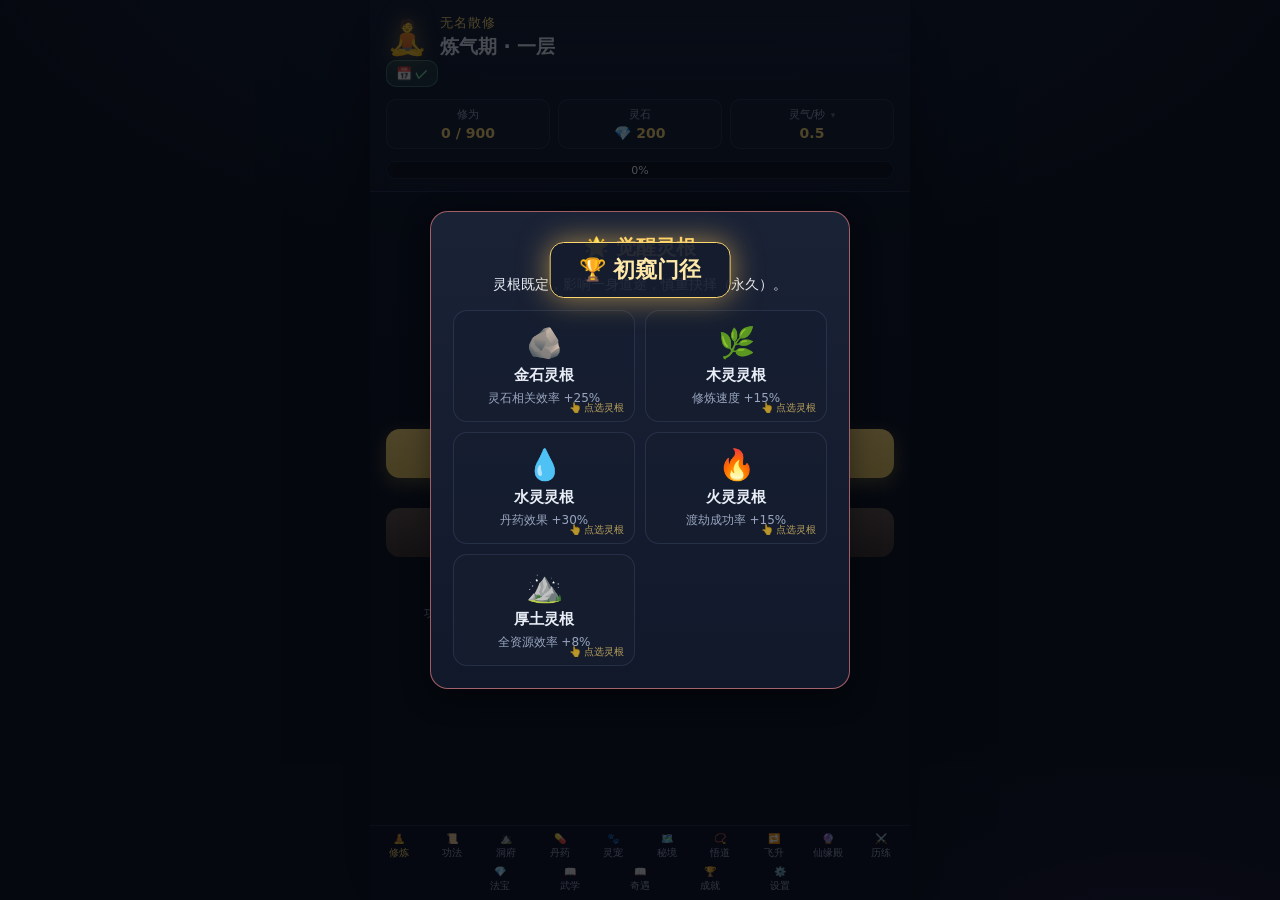
<file: index.html>
<!DOCTYPE html>
<html lang="zh-CN">
<head>
  <meta charset="UTF-8" />
  <meta name="viewport" content="width=device-width, initial-scale=1.0, maximum-scale=1.0, user-scalable=no" />
  <title>放置修仙 · 逍遥道途</title>
  <link rel="stylesheet" href="style.css" />
</head>
<body>
  <div id="app">
    <!-- 顶部状态栏 -->
    <header class="topbar">
      <div class="realm-badge">
        <span id="realm-emoji">🧘</span>
        <div class="realm-text">
          <div id="dao-name" class="dao-name">无名散修</div>
          <div id="realm-name" class="realm-name">炼气期 · 一层</div>
        </div>
      </div>
      <button id="btn-checkin" class="top-checkin" title="每日签到（点击查看）">📅<span id="ci-day"></span></button>
      <div class="stat-row">
        <div class="stat">
          <span class="stat-label">修为</span>
          <span class="stat-val"><span id="xp-val">0</span> / <span id="xp-need">0</span></span>
        </div>
        <div class="stat">
          <span class="stat-label">灵石</span>
          <span class="stat-val">💎 <span id="stone-val">0</span></span>
        </div>
        <div class="stat stat-speed" id="stat-speed" title="点击查看灵气/秒计算公式">
          <span class="stat-label">灵气/秒 <span class="caret">▾</span></span>
          <span class="stat-val" id="speed-val">1.0</span>
        </div>
      </div>
      <div id="speed-detail" class="speed-detail" hidden></div>
      <div class="progress-wrap">
        <div class="progress-bar" id="progress-bar"></div>
        <span class="progress-pct" id="progress-pct">0%</span>
      </div>
    </header>

    <!-- 主视图区（由 ui.js 渲染） -->
    <main id="view" class="view"></main>

    <!-- 底部标签栏（横向滚动） -->
    <nav class="tabbar">
      <button class="tab active" data-tab="cultivate">🧘<span>修炼</span></button>
      <button class="tab" data-tab="technique">📜<span>功法</span></button>
      <button class="tab" data-tab="abode">⛰️<span>洞府</span></button>
      <button class="tab" data-tab="pill">💊<span>丹药</span></button>
      <button class="tab" data-tab="pet">🐾<span>灵宠</span></button>
      <button class="tab" data-tab="secret">🗺️<span>秘境</span></button>
      <button class="tab" data-tab="insight">📿<span>悟道</span></button>
      <button class="tab" data-tab="fly">🔁<span>飞升</span></button>
      <button class="tab" data-tab="bless">🔮<span>仙缘殿</span></button>
      <button class="tab" data-tab="battle">⚔️<span>历练</span></button>
      <button class="tab" data-tab="treasure">💎<span>法宝</span></button>
      <button class="tab" data-tab="martial">📖<span>武学</span></button>
      <button class="tab" data-tab="event">📖<span>奇遇</span></button>
      <button class="tab" data-tab="achv">🏆<span>成就</span></button>
      <button class="tab" data-tab="setting">⚙️<span>设置</span></button>
    </nav>
  </div>

  <!-- 弹窗层 -->
  <div id="modal-layer"></div>
  <!-- 提示层 -->
  <div id="toast-layer"></div>

  <script src="data.js?v=fx2"></script>
  <script src="game.js?v=fx2"></script>
  <script src="art.js?v=fx2"></script>
  <script src="audio.js?v=fx2"></script>
  <script src="fx.js?v=fx2"></script>
  <script src="ui.js?v=fx2"></script>
</body>
</html>
</file>
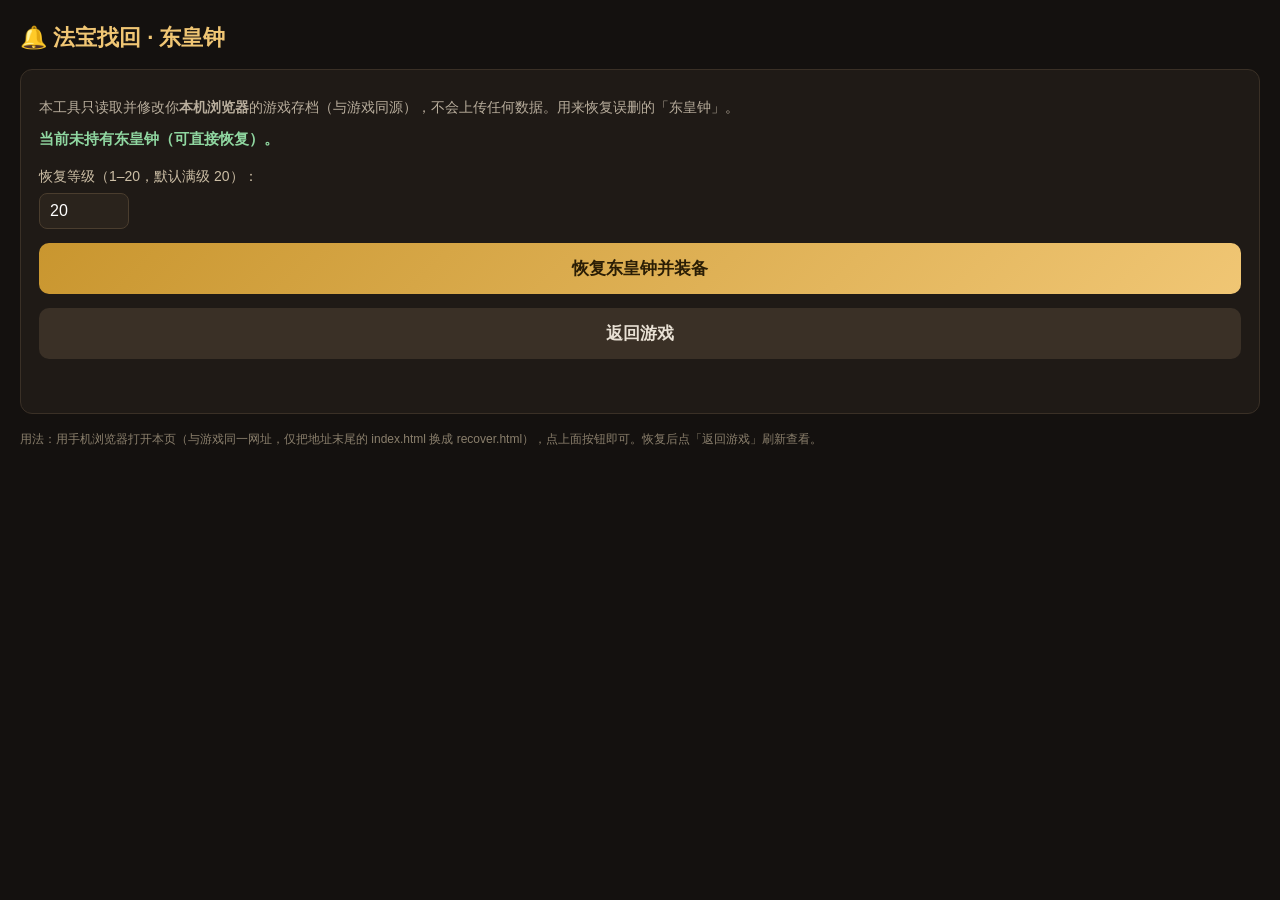
<file: recover.html>
<!DOCTYPE html>
<html lang="zh-CN">
<head>
<meta charset="UTF-8">
<meta name="viewport" content="width=device-width, initial-scale=1.0">
<title>法宝找回 · 东皇钟</title>
<style>
  :root { color-scheme: dark; }
  * { box-sizing: border-box; }
  body { margin: 0; padding: 20px; font-family: -apple-system, "PingFang SC", "Microsoft YaHei", sans-serif;
         background: #14110f; color: #e8e0d4; line-height: 1.6; }
  h1 { font-size: 22px; color: #f0c674; margin: 0 0 8px; }
  .card { background: #1f1a16; border: 1px solid #3a3026; border-radius: 12px; padding: 18px; margin-top: 14px; }
  p { font-size: 14px; color: #b8ad9c; margin: 8px 0; }
  #status { font-size: 15px; color: #8fd6a0; font-weight: 600; min-height: 22px; }
  label { display: block; margin: 14px 0 6px; font-size: 14px; color: #cdbfa6; }
  input { width: 90px; padding: 8px 10px; font-size: 16px; border-radius: 8px; border: 1px solid #4a3d2e;
          background: #2a231c; color: #fff; }
  button { display: block; width: 100%; padding: 14px; margin-top: 14px; font-size: 17px; font-weight: 700;
           border: none; border-radius: 10px; cursor: pointer; }
  #go { background: linear-gradient(135deg,#c9962f,#f0c674); color: #2a1d05; }
  #back { background: #3a3026; color: #e8e0d4; }
  #msg { min-height: 20px; color: #f0c674; font-weight: 600; }
  .hint { font-size: 12px; color: #8a7f6c; margin-top: 16px; }
</style>
</head>
<body>
  <h1>🔔 法宝找回 · 东皇钟</h1>
  <div class="card">
    <p>本工具只读取并修改你<strong>本机浏览器</strong>的游戏存档（与游戏同源），不会上传任何数据。用来恢复误删的「东皇钟」。</p>
    <div id="status">检测中…</div>
    <label>恢复等级（1–20，默认满级 20）：</label>
    <input id="lv" type="number" min="1" max="20" value="20">
    <button id="go">恢复东皇钟并装备</button>
    <button id="back">返回游戏</button>
    <p id="msg"></p>
  </div>
  <p class="hint">用法：用手机浏览器打开本页（与游戏同一网址，仅把地址末尾的 index.html 换成 recover.html），点上面按钮即可。恢复后点「返回游戏」刷新查看。</p>

  <script>
    const KEY = 'xiuxian_save_v2';
    function read() { try { return JSON.parse(localStorage.getItem(KEY) || 'null'); } catch (e) { return null; } }
    function show() {
      const d = read();
      const st = document.getElementById('status');
      if (!d) { st.textContent = '未检测到存档，请先用手机打开一次游戏页面，再回来本页。'; st.style.color = '#e08a8a'; return; }
      const t = d.treasures && d.treasures.donghuang;
      st.textContent = t ? ('当前东皇钟：持有 ' + t.count + ' 件，强化 ' + t.level + ' 级')
                         : '当前未持有东皇钟（可直接恢复）。';
      st.style.color = '#8fd6a0';
    }
    document.getElementById('go').onclick = function () {
      const d = read();
      if (!d) { alert('未检测到存档，请先打开一次游戏。'); return; }
      d.treasures = d.treasures || {};
      d.equipped = d.equipped || {};
      let lv = parseInt(document.getElementById('lv').value, 10);
      if (!(lv >= 1 && lv <= 20)) lv = 20;
      d.treasures.donghuang = { count: 1, level: lv };
      d.equipped.weapon = 'donghuang';
      localStorage.setItem(KEY, JSON.stringify(d));
      document.getElementById('msg').textContent = '✅ 已恢复东皇钟（强化 ' + lv + ' 级）并已装备，点「返回游戏」刷新即可看到。';
      show();
    };
    document.getElementById('back').onclick = function () { location.href = 'index.html'; };
    show();
  </script>
</body>
</html>
</file>
<file: style.css>
/* ============================================================
 * 放置修仙 · 逍遥道途 —— 样式（修仙暗金主题 · 移动优先）
 * ============================================================ */
:root {
  --bg: #0a0e17;
  --bg2: #0f1422;
  --panel: rgba(22, 30, 48, 0.72);
  --panel-solid: #161e30;
  --border: rgba(120, 140, 190, 0.18);
  --gold: #e8c45a;
  --gold-soft: #ffd76f;
  --jade: #7fd1c1;
  --text: #e8edf6;
  --text-dim: #9aa6c0;
  --danger: #ff7a7a;
  --good: #7fe0a8;
  --shadow: 0 8px 28px rgba(0, 0, 0, 0.45);
}

* { box-sizing: border-box; margin: 0; padding: 0; -webkit-tap-highlight-color: transparent; }

html, body {
  height: 100%;
  background:
    radial-gradient(1200px 600px at 50% -10%, #16203a 0%, transparent 60%),
    radial-gradient(800px 500px at 90% 110%, #1a1530 0%, transparent 55%),
    var(--bg);
  color: var(--text);
  font-family: "PingFang SC", "Microsoft YaHei", "Noto Sans CJK SC", system-ui, sans-serif;
  overflow: hidden;
  user-select: none;
}

#app {
  max-width: 540px;
  margin: 0 auto;
  height: 100dvh;
  display: flex;
  flex-direction: column;
  position: relative;
  background: linear-gradient(180deg, rgba(15,20,34,0.6), rgba(10,14,23,0.85));
  box-shadow: 0 0 60px rgba(0,0,0,0.5);
}

/* ---------------- 顶部状态栏 ---------------- */
.topbar {
  padding: 14px 16px 12px;
  background: linear-gradient(180deg, rgba(20,28,46,0.95), rgba(20,28,46,0.6));
  border-bottom: 1px solid var(--border);
  backdrop-filter: blur(10px);
  flex: 0 0 auto;
}
.realm-badge { display: flex; align-items: center; gap: 12px; }
.top-checkin {
  margin-left: auto; align-self: flex-start;
  background: rgba(232,196,90,0.14); color: var(--gold-soft);
  border: 1px solid rgba(232,196,90,0.35); border-radius: 10px;
  font-size: 13px; font-weight: 700; padding: 5px 9px; cursor: pointer;
  display: inline-flex; align-items: center; gap: 3px;
}
.top-checkin.done { background: rgba(127,224,168,0.14); color: #7fe0a8; border-color: rgba(127,224,168,0.35); }
.top-checkin:active { transform: scale(0.96); }
#realm-emoji {
  font-size: 34px;
  filter: drop-shadow(0 0 10px rgba(232,196,90,0.5));
  animation: breathe 3.4s ease-in-out infinite;
}
@keyframes breathe { 0%,100% { transform: scale(1); } 50% { transform: scale(1.08); } }
.dao-name { font-size: 13px; color: var(--gold-soft); letter-spacing: 1px; }
.realm-name { font-size: 19px; font-weight: 700; color: var(--text); margin-top: 2px; }

.stat-row {
  display: flex; gap: 8px; margin-top: 12px;
}
.stat {
  flex: 1; background: var(--panel); border: 1px solid var(--border);
  border-radius: 10px; padding: 7px 8px; text-align: center;
}
.stat-speed { cursor: pointer; transition: border-color .15s; }
.stat-speed:hover { border-color: var(--gold-soft); }
.stat-speed.open .caret { transform: rotate(180deg); display: inline-block; transition: transform .2s; }
.caret { font-size: 9px; opacity: .6; margin-left: 2px; display: inline-block; transition: transform .2s; }
.speed-detail {
  margin-top: 8px; background: rgba(0,0,0,0.35); border: 1px solid var(--border);
  border-radius: 10px; padding: 10px 12px; font-size: 12px; color: var(--text);
  max-height: 55vh; overflow-y: auto; -webkit-overflow-scrolling: touch;
}
.speed-detail .row { display: flex; justify-content: space-between; padding: 2px 0; }
.speed-detail .row.dim { color: var(--text-dim); }
.speed-detail .row .v { font-weight: 700; color: var(--gold-soft); font-variant-numeric: tabular-nums; }
.speed-detail .row .v.dim { color: var(--text-dim); font-weight: 400; }
.speed-detail .formula { background: rgba(0,0,0,0.3); border-radius: 6px; padding: 6px 8px; margin: 6px 0; font-size: 11px; color: var(--text-dim); word-break: break-all; }
.speed-detail .sep { height: 1px; background: var(--border); margin: 6px 0; }
.speed-detail .total { color: #ffe9a8; font-size: 14px; }
.speed-detail .total .v { color: #ffe9a8; }
.speed-detail .note { font-size: 11px; color: var(--text-dim); margin-top: 6px; font-style: italic; }
.speed-detail .section { font-size: 13px; font-weight: 800; margin: 8px 0 4px; padding: 4px 8px; border-radius: 6px; }
.speed-detail .sec-core { background: rgba(127,209,193,0.15); color: #7fd1c1; }
.speed-detail .sec-flat { background: rgba(255,215,111,0.15); color: #ffd76f; }
.speed-detail .sec-pet  { background: rgba(199,154,255,0.15); color: #c79aff; }
.speed-detail .row .d { font-size: 11px; color: var(--text-dim); margin-left: 4px; opacity: .7; }
.stat-label { display: block; font-size: 11px; color: var(--text-dim); }
.stat-val { display: block; font-size: 14px; font-weight: 700; margin-top: 3px; color: var(--gold-soft); }
.spd-main { font-weight: 700; }
.spd-px { color: var(--jade); font-size: 12px; font-weight: 600; }
.spd-xz { color: #c79aff; font-size: 12px; font-weight: 600; }
.spd-ft { color: var(--text-dim); font-size: 11px; font-weight: 400; }

.progress-wrap {
  position: relative; margin-top: 12px; height: 18px;
  background: rgba(0,0,0,0.35); border-radius: 10px; overflow: hidden;
  border: 1px solid var(--border);
}
.progress-bar {
  height: 100%; width: 0%;
  background: linear-gradient(90deg, #b9892b, var(--gold), var(--gold-soft));
  box-shadow: 0 0 14px rgba(232,196,90,0.6);
  transition: width 0.12s linear;
}
.progress-pct {
  position: absolute; inset: 0; display: flex; align-items: center; justify-content: center;
  font-size: 11px; color: #fff; text-shadow: 0 1px 2px rgba(0,0,0,0.8);
}

/* ---------------- 主视图 ---------------- */
.view { flex: 1 1 auto; overflow-y: auto; padding: 16px; -webkit-overflow-scrolling: touch; }
.view::-webkit-scrollbar { width: 6px; }
.view::-webkit-scrollbar-thumb { background: rgba(120,140,190,0.3); border-radius: 6px; }

.section-title {
  font-size: 14px; color: var(--gold-soft); margin: 4px 2px 12px;
  letter-spacing: 1px; display: flex; align-items: center; gap: 6px;
}
.section-title small { color: var(--text-dim); font-weight: 400; letter-spacing: 0; }

/* 修炼主页面 */
.cultivate-stage {
  display: flex; flex-direction: column; align-items: center; gap: 18px;
  padding: 18px 0 8px;
}
.avatar {
  font-size: 84px; line-height: 1;
  filter: drop-shadow(0 0 24px rgba(127,209,193,0.45));
  animation: floaty 4s ease-in-out infinite;
}
@keyframes floaty { 0%,100% { transform: translateY(0); } 50% { transform: translateY(-10px); } }
.avatar-glow {
  width: 150px; height: 150px; border-radius: 50%;
  background: radial-gradient(circle, rgba(127,209,193,0.25), transparent 70%);
  display: flex; align-items: center; justify-content: center;
}
.buff-line { font-size: 12px; color: var(--jade); text-align: center; min-height: 16px; }
.buff-line .pill-tag {
  display: inline-block; margin: 0 3px; padding: 2px 7px; border-radius: 20px;
  background: rgba(127,209,193,0.15); border: 1px solid rgba(127,209,193,0.4);
}

/* 按钮 */
.btn {
  border: none; border-radius: 14px; font-size: 16px; font-weight: 700;
  padding: 14px; width: 100%; color: #20160a; cursor: pointer;
  background: linear-gradient(180deg, var(--gold-soft), var(--gold));
  box-shadow: 0 6px 18px rgba(232,196,90,0.35);
  transition: transform 0.08s, filter 0.15s, opacity 0.15s;
}
.btn:active { transform: scale(0.97); }
.btn:disabled { filter: grayscale(0.7) brightness(0.7); cursor: not-allowed; box-shadow: none; }
.btn-break {
  margin-top: 12px; color: #fff;
  background: linear-gradient(180deg, #c0653a, #8a3b1e);
  box-shadow: 0 6px 18px rgba(180,70,30,0.4);
}
.btn-break.ready {
  color: #20160a;
  background: linear-gradient(180deg, #ffe08a, #e8a13a);
  animation: pulse 1.3s ease-in-out infinite;
}
#btn-auto { margin-top: 8px; width: 100%; }
#btn-auto.auto-on { background: var(--jade); color: #003; box-shadow: 0 0 16px rgba(127,224,168,0.4); }
@keyframes pulse {
  0%,100% { box-shadow: 0 0 0 0 rgba(232,196,90,0.55); }
  50% { box-shadow: 0 0 0 12px rgba(232,196,90,0); }
}
.hint { font-size: 12px; color: var(--text-dim); text-align: center; margin-top: 10px; line-height: 1.6; }

/* 列表卡片 */
.list { display: flex; flex-direction: column; gap: 10px; }
.card {
  display: flex; align-items: center; gap: 12px;
  background: var(--panel); border: 1px solid var(--border);
  border-radius: 14px; padding: 12px; backdrop-filter: blur(6px);
}
.card .icon { font-size: 28px; flex: 0 0 auto; }
.card .body { flex: 1 1 auto; min-width: 0; }
.card .name { font-size: 15px; font-weight: 700; display: flex; align-items: center; gap: 8px; }
.card .lv { font-size: 11px; color: var(--gold-soft); background: rgba(232,196,90,0.12); padding: 1px 7px; border-radius: 10px; }
.card .desc { font-size: 12px; color: var(--text-dim); margin-top: 4px; }
.card .sub { font-size: 11px; color: var(--jade); margin-top: 3px; }
.buy-btn {
  flex: 0 0 auto; border: none; border-radius: 10px; padding: 9px 12px;
  font-size: 13px; font-weight: 700; cursor: pointer; min-width: 86px;
  background: linear-gradient(180deg, #2f6f63, #1f4f47); color: #eafff8;
  transition: transform 0.08s, filter 0.15s;
}
.buy-btn:active { transform: scale(0.95); }
.buy-btn:disabled { filter: grayscale(0.8) brightness(0.6); cursor: not-allowed; }
.buy-btn.maxed { background: linear-gradient(180deg,#5a5f70,#3a3f50); color:#cfd6e6; }
.price { display: block; font-size: 11px; color: var(--gold-soft); margin-top: 2px; text-align: center; }

/* 奇遇日志 */
.log-item {
  display: flex; gap: 10px; padding: 10px 12px; font-size: 13px; line-height: 1.5;
  background: var(--panel); border: 1px solid var(--border); border-radius: 12px;
}
.log-item .icon { font-size: 18px; flex: 0 0 auto; }
.log-item .time { font-size: 10px; color: var(--text-dim); margin-top: 2px; }
.empty { text-align: center; color: var(--text-dim); font-size: 13px; padding: 30px 0; }

/* 成就 */
.achv-card { opacity: 0.45; filter: grayscale(0.6); }
.achv-card.unlocked { opacity: 1; filter: none; border-color: rgba(232,196,90,0.4); }
.achv-card.unlocked .icon { filter: drop-shadow(0 0 8px rgba(232,196,90,0.6)); }

/* 设置 */
.setting-block { background: var(--panel); border: 1px solid var(--border); border-radius: 14px; padding: 14px; }
.setting-block + .setting-block { margin-top: 12px; }
.setting-block h3 { font-size: 14px; color: var(--gold-soft); margin-bottom: 10px; }
.field { display: flex; gap: 8px; }
.field input {
  flex: 1; background: rgba(0,0,0,0.3); border: 1px solid var(--border);
  border-radius: 10px; padding: 10px; color: var(--text); font-size: 14px;
}
.field input:focus { outline: 1px solid var(--gold); }
.btn-sm {
  border: none; border-radius: 10px; padding: 0 16px; font-weight: 700; cursor: pointer;
  background: linear-gradient(180deg, var(--gold-soft), var(--gold)); color: #20160a;
}
.btn-danger {
  border: 1px solid rgba(255,122,122,0.5); border-radius: 10px; padding: 10px;
  background: rgba(255,122,122,0.1); color: var(--danger); font-weight: 700; cursor: pointer; width: 100%;
}
.list-title { font-size: 13px; font-weight: 700; color: var(--text-dim); margin-bottom: 6px; margin-top: 6px; }
.martial-card { border-left: 3px solid transparent; }
.martial-card.eq { border-left-color: var(--gold-soft); background: rgba(255,215,111,0.04); }
.martial-card.locked { opacity: .45; }

/* ---------------- 武学·背包格子式布局 ---------------- */
.ma-equip-row { display: flex; gap: 6px; margin: 8px 0; flex-wrap: wrap; }
.ma-slot {
  width: 68px; height: 76px; border-radius: 8px; border: 2px solid var(--border);
  display: flex; flex-direction: column; align-items: center; justify-content: center;
  position: relative; cursor: pointer; background: rgba(0,0,0,0.2);
  transition: all .15s; gap: 2px;
}
.ma-slot:hover { border-color: var(--gold-soft); transform: scale(1.04); }
.ma-slot.ma-empty { opacity: .3; cursor: default; border-style: dashed; }
.ma-slot.ma-empty:hover { border-color: var(--border); transform: none; }
.ma-slot .ma-slot-num { position: absolute; top: 2px; left: 5px; font-size: 9px; color: var(--text-dim); }
.ma-slot .ma-slot-icon { font-size: 24px; line-height: 1; }
.ma-slot .ma-slot-lv { position: absolute; top: 1px; right: 4px; font-size: 9px; color: var(--gold-soft); font-weight: 700; }
.ma-slot .ma-slot-label { position: absolute; top: 1px; right: 4px; font-size: 9px; color: var(--gold-soft); font-weight: 700; }
.ma-slot .ma-slot-title { position: absolute; bottom: 1px; left: 4px; font-size: 8px; color: var(--text-dim); }
.ma-equip-area { margin: 8px 0; }
.ma-equip-row { display: flex; gap: 4px; flex-wrap: wrap; }
.ma-sub-row { display: flex; align-items: center; gap: 4px; }
.ma-row-label { font-size: 10px; color: var(--text-dim); min-width: 28px; text-align: center; font-weight: 700; }
.ma-row-label.active { color: var(--gold-soft); }
.ma-slot-wrap { display: flex; align-items: center; gap: 2px; }
.ma-slot .ma-slot-badge { position: absolute; bottom: 16px; right: 2px; font-size: 10px; }
.ma-slot.ma-equipped { background: rgba(255,215,111,0.06); }

.ma-filter-bar { display: flex; gap: 4px; margin: 6px 0; flex-wrap: wrap; }
.ma-filter {
  padding: 4px 10px; border: 1px solid var(--border); border-radius: 14px;
  background: var(--panel); color: var(--text-dim); cursor: pointer; font-size: 12px;
  transition: all .15s;
}
.ma-filter:hover { border-color: var(--gold-soft); color: var(--text); }
.ma-filter.sel { border-color: #7fd1c1; color: #7fd1c1; font-weight: 700; background: rgba(127,209,193,0.1); }

.ma-grid { display: flex; flex-wrap: wrap; gap: 6px; margin: 6px 0; }
.ma-grid-slot { width: 62px; height: 70px; font-size: 22px; }
.ma-grid-slot .ma-slot-icon { font-size: 22px; }
.ma-grid-slot .ma-slot-name { font-size: 8px; }

/* 武学详情弹窗 */
.ma-detail { text-align: center; min-width: 240px; }
.ma-detail .ma-dt-icon { font-size: 40px; margin-bottom: 6px; }
.ma-detail .ma-dt-name { font-size: 18px; font-weight: 900; }
.ma-detail .ma-dt-type { font-size: 12px; color: var(--text-dim); margin: 4px 0; }
.ma-detail .ma-dt-stats { font-size: 13px; color: var(--gold-soft); margin: 4px 0; }
.ma-detail .ma-dt-skills { font-size: 12px; color: var(--text); text-align: left; margin: 6px 0; padding: 8px; background: rgba(0,0,0,0.2); border-radius: 8px; line-height: 1.6; }
.ma-detail .ma-dt-source { font-size: 12px; color: var(--text-dim); margin: 6px 0; }
.ma-detail .btn { margin: 4px; }
.stat-grid { display: grid; grid-template-columns: 1fr 1fr; gap: 10px; }
.stat-grid .cell { background: rgba(0,0,0,0.25); border-radius: 10px; padding: 10px; }
.stat-grid .cell b { color: var(--gold-soft); font-size: 16px; }
.stat-grid .cell span { font-size: 11px; color: var(--text-dim); display: block; margin-top: 3px; }

/* ---------------- 秘境·爽文故事「凡人逆天录」 ---------------- */
.story-card {
  background: rgba(0,0,0,0.35); border: 1px solid var(--border); border-radius: 12px;
  padding: 14px; margin: 10px 0;
}
.story-title { font-size: 16px; font-weight: 800; color: var(--gold-soft); margin-bottom: 8px; }
.story-text { font-size: 13px; color: var(--text); line-height: 1.6; margin-bottom: 12px; padding: 8px; background: rgba(0,0,0,0.25); border-radius: 8px; font-style: italic; }
.story-progress { margin: 8px 0; }
.story-line { display: flex; gap: 8px; padding: 6px 0; font-size: 12px; color: var(--text-dim); border-bottom: 1px solid rgba(255,255,255,0.04); }
.story-line .idx { color: var(--gold-soft); font-weight: 700; width: 20px; flex-shrink: 0; }
.story-line.read { opacity: .4; }
.story-line.current { color: var(--text); font-weight: 700; background: rgba(127,209,193,0.08); margin: 0 -4px; padding: 6px 4px; border-radius: 4px; }
.story-done { font-size: 12px; color: var(--jade); margin-top: 8px; text-align: center; }
.story-hint { font-size: 12px; color: var(--gold-soft); margin-top: 8px; text-align: center; }

.risk-selector { margin: 10px 0; padding: 10px; background: rgba(0,0,0,0.25); border-radius: 10px; }
.risk-label { font-size: 13px; font-weight: 700; color: var(--gold-soft); margin-bottom: 8px; }
.risk-btns { display: flex; gap: 6px; flex-wrap: wrap; }
.risk-btn {
  flex: 1; min-width: 60px; padding: 8px 4px; border: 1px solid var(--border); border-radius: 8px;
  background: rgba(0,0,0,0.2); color: var(--text-dim); cursor: pointer; font-size: 11px; text-align: center;
  transition: all .15s;
}
.risk-btn:hover { border-color: var(--gold-soft); color: var(--text); }
.risk-btn.sel { border-color: #ffd76f; background: rgba(255,215,111,0.12); color: #ffe9a8; font-weight: 700; }
.risk-btn .mult { display: block; font-size: 14px; font-weight: 900; color: var(--gold-soft); margin-top: 2px; }

/* ---------------- 秘境·策略选择 ---------------- */
.choice-selector { margin: 10px 0; padding: 10px; background: rgba(0,0,0,0.25); border-radius: 10px; }
.choice-label { font-size: 13px; font-weight: 700; color: var(--gold-soft); margin-bottom: 8px; }
.choice-btns { display: flex; flex-direction: column; gap: 6px; }
.choice-btn {
  display: flex; align-items: center; gap: 8px; padding: 10px 12px;
  border: 1px solid var(--border); border-radius: 8px; background: rgba(0,0,0,0.2);
  cursor: pointer; transition: all .15s; text-align: left;
}
.choice-btn:hover { border-color: var(--gold-soft); background: rgba(255,215,111,0.06); }
.choice-btn.sel { border-color: #7fd1c1; background: rgba(127,209,193,0.1); }
.choice-btn .cb-label { font-size: 13px; font-weight: 700; color: var(--text); min-width: 100px; }
.choice-btn .cb-desc { flex: 1; font-size: 11px; color: var(--text-dim); }
.choice-btn .cb-mult { font-size: 14px; font-weight: 900; color: var(--gold-soft); white-space: nowrap; }

/* ---------------- 战斗盲盒 ---------------- */
.blind-box { text-align: center; min-width: 260px; position: relative; }
.blind-box .bb-title { font-size: 20px; font-weight: 900; color: var(--gold-soft); margin-bottom: 6px; }
.blind-box .bb-desc { font-size: 13px; color: var(--text-dim); margin-bottom: 10px; }
.blind-box .bb-buff { font-size: 12px; color: #c79aff; margin-bottom: 8px; font-weight: 700; }
.blind-box .bb-btns { display: flex; gap: 8px; justify-content: center; margin-bottom: 10px; }
.blind-box .bb-btn { padding: 10px 16px; border: 1px solid var(--border); border-radius: 10px; background: rgba(0,0,0,0.3); color: var(--text); cursor: pointer; font-size: 14px; transition: all .15s; }
.blind-box .bb-btn:hover { border-color: var(--gold-soft); background: rgba(255,215,111,0.1); }
.blind-box .bb-btn:disabled { opacity: .3; cursor: default; }
.blind-box .bb-result { padding: 10px 0; }
.blind-box .bb-rolling { font-size: 14px; color: var(--text-dim); }
.blind-box .bb-number { font-size: 48px; font-weight: 900; color: var(--gold-soft); margin: 8px 0; }
.blind-box .bb-amount { font-size: 16px; color: var(--jade); }
.blind-box .bb-close {
  position: absolute; top: 6px; right: 10px; background: none; border: none;
  color: var(--text-dim); font-size: 20px; cursor: pointer; padding: 2px 6px; line-height: 1; z-index: 2;
}
.blind-box .bb-close:hover { color: var(--text); }
.blind-box .bb-merchant {
  font-size: 14px; color: #c79aff; text-align: center; margin-bottom: 2px; font-weight: 700; letter-spacing: 1px;
}
.blind-box .bb-cancel { margin-top: 6px; }
.blind-box .bb-btn-cancel { background: transparent; border: none; color: var(--text-dim); cursor: pointer; font-size: 12px; padding: 6px 12px; }
.blind-box .bb-btn-cancel:hover { color: var(--text); }
.blind-box .bb-bet-grid { display: grid; grid-template-columns: 1fr 1fr; gap: 6px; margin-bottom: 6px; }
.blind-box .bb-bet-btn {
  display: flex; flex-direction: column; align-items: center; gap: 2px; padding: 10px 8px;
  border: 1px solid var(--border); border-radius: 8px; background: rgba(0,0,0,0.3);
  cursor: pointer; transition: all .15s;
}
.blind-box .bb-bet-btn:hover { border-color: var(--gold-soft); background: rgba(255,215,111,0.1); }
.blind-box .bb-bet-btn:disabled { opacity: .3; cursor: default; }
.blind-box .bb-bet-label { font-size: 12px; font-weight: 700; color: var(--text); }
.blind-box .bb-bet-amt { font-size: 14px; font-weight: 900; color: var(--gold-soft); }
.blind-box .bb-bet-pct { font-size: 11px; color: var(--text-dim); }

/* 收剑按钮（已迁移到战斗弹窗#cb-ok，本规则保留兼容） */
.sheathe-btn-inline {
  display: block; width: 100%; margin-top: 12px; padding: 14px;
  background: linear-gradient(135deg, rgba(255,215,111,0.18), rgba(255,160,40,0.12));
  border: 2px solid rgba(255,215,111,0.5); border-radius: 14px;
  color: #ffe9a8; font-size: 16px; font-weight: 800; text-align: center;
  cursor: pointer; animation: sheathePulse 1.2s ease-in-out infinite;
}
.sheathe-btn-inline:hover { background: rgba(255,215,111,0.25); border-color: #ffd76f; }
@keyframes sheathePulse { 0%,100% { box-shadow: 0 0 12px rgba(255,200,80,.4); } 50% { box-shadow: 0 0 24px rgba(255,200,80,.7); } }

.explore-area { text-align: center; margin: 10px 0; }
.explore-btn { width: 100%; padding: 12px; font-size: 15px !important; }

.chapter-list { margin: 6px 0; }
.list-title { font-size: 13px; font-weight: 700; color: var(--text-dim); margin-bottom: 6px; }
.chap-item { display: flex; align-items: center; gap: 8px; padding: 6px 8px; font-size: 12px; border-radius: 6px; margin: 2px 0; }
.chap-item.unlocked { color: var(--text); }
.chap-item.locked { color: var(--text-dim); opacity: .5; }
.chap-icon { font-size: 16px; width: 24px; text-align: center; }
.chap-name { flex: 1; }
.chap-status { font-size: 11px; color: var(--text-dim); }

/* ---------------- 底部标签栏 ---------------- */
.tabbar {
  flex: 0 0 auto; display: flex; flex-wrap: wrap; justify-content: center; background: rgba(12,16,28,0.96);
  border-top: 1px solid var(--border); padding: 4px 2px calc(4px + env(safe-area-inset-bottom));
  backdrop-filter: blur(10px); overflow-x: auto; -webkit-overflow-scrolling: touch;
}
.tabbar::-webkit-scrollbar { display: none; }
.tab {
  flex: 1 1 52px; max-width: 70px; border: none; background: none; color: var(--text-dim);
  font-size: 10px; display: flex; flex-direction: column; align-items: center; gap: 2px;
  cursor: pointer; padding: 3px 4px; transition: color 0.15s;
}
.tab span { font-size: 10px; }
.tab.active { color: var(--gold-soft); }
.tab.active span { color: var(--gold-soft); }

/* ---------------- 弹窗 ---------------- */
#modal-layer { position: fixed; inset: 0; pointer-events: none; z-index: 50; }
.modal-mask {
  position: absolute; inset: 0; background: rgba(4,6,12,0.7);
  display: flex; align-items: center; justify-content: center; pointer-events: auto;
  animation: fade 0.25s ease;
}
@keyframes fade { from { opacity: 0; } to { opacity: 1; } }
.modal {
  width: 86%; max-width: 420px; background: linear-gradient(180deg, #1a2236, #11182a);
  border: 1px solid rgba(232,196,90,0.35); border-radius: 18px; padding: 22px;
  box-shadow: var(--shadow); text-align: center; animation: pop 0.3s cubic-bezier(.2,1.2,.4,1);
}
@keyframes pop { from { transform: scale(0.85); opacity: 0; } to { transform: scale(1); opacity: 1; } }
.modal h2 { font-size: 20px; color: var(--gold-soft); margin-bottom: 12px; }
.modal p { font-size: 14px; color: var(--text); line-height: 1.7; margin-bottom: 8px; }
.modal .big { font-size: 22px; font-weight: 800; color: var(--gold); }
.modal .btn { margin-top: 16px; width: auto; padding: 12px 28px; }

/* 渡劫动画 */
.tribulation .modal { border-color: rgba(255,138,138,0.6); }
.trib {
  font-size: 64px; animation: shake 0.4s ease-in-out infinite;
  filter: drop-shadow(0 0 22px rgba(255,210,90,0.8));
}
@keyframes shake { 0%,100%{transform:translateX(0) rotate(0);} 25%{transform:translateX(-6px) rotate(-4deg);} 75%{transform:translateX(6px) rotate(4deg);} }
.trib-glow {
  position: absolute; inset: 0; background: radial-gradient(circle, rgba(255,220,120,0.25), transparent 60%);
  animation: flash 0.6s ease-in-out infinite; pointer-events: none;
}
@keyframes flash { 0%,100%{opacity:0.4;} 50%{opacity:1;} }

/* ---------------- Toast ---------------- */
#toast-layer {
  position: fixed; top: 14px; left: 0; right: 0; z-index: 60;
  display: flex; flex-direction: column; align-items: center; gap: 8px; pointer-events: none;
}
.toast {
  background: rgba(20,28,46,0.95); border: 1px solid rgba(232,196,90,0.4);
  color: var(--text); padding: 10px 18px; border-radius: 30px; font-size: 13px;
  box-shadow: var(--shadow); animation: toastIn 0.3s ease, toastOut 0.4s ease 2.2s forwards;
}
.toast.gold { border-color: var(--gold); color: var(--gold-soft); }
@keyframes toastIn { from { transform: translateY(-20px); opacity: 0; } to { transform: translateY(0); opacity: 1; } }
@keyframes toastOut { to { transform: translateY(-20px); opacity: 0; } }

/* 点击飘字 */
.float-num {
  position: fixed; z-index: 40; pointer-events: none; font-weight: 800; font-size: 18px;
  color: var(--gold-soft); text-shadow: 0 1px 4px rgba(0,0,0,0.6);
  animation: floatUp 0.9s ease-out forwards;
}
@keyframes floatUp { from { transform: translateY(0); opacity: 1; } to { transform: translateY(-60px); opacity: 0; } }

/* ---------------- v2 新增样式 ---------------- */
/* 资源条（悟性/材料/仙缘等） */
.res-bar { display: flex; gap: 8px; margin-bottom: 12px; flex-wrap: wrap; }
.res-chip {
  flex: 1; min-width: 84px; background: var(--panel); border: 1px solid var(--border);
  border-radius: 10px; padding: 8px; text-align: center;
}
.res-chip .l { font-size: 11px; color: var(--text-dim); }
.res-chip .v { font-size: 15px; font-weight: 700; color: var(--gold-soft); margin-top: 2px; }
.res-chip.legacy .v { color: #c9a8ff; }
.res-chip.insight .v { color: #9ff0ff; }
.res-chip.mat .v { color: #7fe0a8; }
.res-chip.jade .v { color: var(--jade); }

/* 试炼塔位阶徽标 */
.tower-title { color: var(--gold-soft); font-weight: 700; }
.tower-view .tower-info .tower-title { margin-right: 4px; }

/* 仙缘殿·道韵卡片 */
.bless-card { align-items: center; }
.bless-card .lv { letter-spacing: 1px; }

/* 迷你进度条（悟道/喂养消耗） */
.mini-prog { height: 7px; background: rgba(0,0,0,0.35); border-radius: 6px; overflow: hidden; margin-top: 6px; }
.mini-prog > i { display: block; height: 100%; background: linear-gradient(90deg, #b9892b, var(--gold)); }
.cd-text { font-size: 11px; color: var(--danger); margin-top: 4px; }

/* 飞升页 */
.fly-hero { text-align: center; padding: 16px 0 8px; }
.fly-hero .big { font-size: 30px; color: #c9a8ff; font-weight: 800; }
.fly-hero .sub { font-size: 13px; color: var(--text-dim); margin-top: 10px; line-height: 1.8; }
.btn-fly {
  margin-top: 14px; color: #fff;
  background: linear-gradient(180deg, #9f7bff, #6a3fd0);
  box-shadow: 0 6px 18px rgba(120,80,220,0.4);
}
.btn-fly.ready { animation: pulse 1.3s ease-in-out infinite; }

/* 灵根选择 */
.root-grid { display: grid; grid-template-columns: 1fr 1fr; gap: 10px; }
.root-card {
  background: var(--panel); border: 1px solid var(--border); border-radius: 14px;
  padding: 14px; cursor: pointer; transition: transform 0.1s, border-color 0.15s;
  position: relative; animation: rootPulse 2s ease-in-out infinite;
}
.root-card:active { transform: scale(0.97); }
.root-card:hover, .root-card.sel { border-color: var(--gold); }
.root-card .ic { font-size: 30px; }
.root-card .nm { font-weight: 700; margin-top: 6px; font-size: 15px; }
.root-card .ds { font-size: 12px; color: var(--text-dim); margin-top: 4px; line-height: 1.5; }
.root-card::after { content: "👆 点选灵根"; position: absolute; bottom: 6px; right: 10px; font-size: 10px; color: var(--gold-soft); opacity: .7; }
@keyframes rootPulse { 0%,100% { box-shadow: 0 0 0 0 rgba(255,215,111,0); } 50% { box-shadow: 0 0 16px 4px rgba(255,215,111,0.2); } }

/* ============ v3：战斗 / 法宝 ============ */
/* 战斗：自身面板 */
.player-panel { background: var(--panel); border: 1px solid var(--border); border-radius: 14px; padding: 12px 14px; margin-bottom: 10px; }
.pp-head { font-size: 14px; color: var(--text-dim); }
.pp-head b { color: #ffd76f; font-size: 18px; margin-left: 4px; }
.pp-stats { display: flex; flex-wrap: wrap; gap: 6px 14px; margin-top: 8px; }
.pp-stats span { font-size: 12px; color: var(--text); background: rgba(255,255,255,0.05); padding: 3px 8px; border-radius: 8px; }
.breakdown summary { cursor: pointer; color: var(--gold-soft); font-size: 12px; }
.breakdown summary:hover { opacity: 0.8; }
.battle-meta details summary { cursor: pointer; color: var(--gold-soft); font-size: 12px; margin-bottom: 4px; }
.battle-meta details summary:hover { opacity: 0.8; }
.level-row.current { border: 1px solid var(--gold); box-shadow: 0 0 0 1px rgba(232,196,90,0.3); background: rgba(232,196,90,0.06); }
.diff-easy { color: #7fe0a8; font-size: 11px; background: rgba(127,224,168,0.12); padding: 1px 6px; border-radius: 4px; margin-left: 6px; }
.diff-norm { color: var(--gold-soft); font-size: 11px; background: rgba(255,215,111,0.12); padding: 1px 6px; border-radius: 4px; margin-left: 6px; }
.diff-hard { color: #ff9a6a; font-size: 11px; background: rgba(255,154,106,0.12); padding: 1px 6px; border-radius: 4px; margin-left: 6px; }
.diff-dead { color: var(--danger); font-size: 11px; background: rgba(255,122,122,0.15); padding: 1px 6px; border-radius: 4px; margin-left: 6px; }
.diff-unk  { color: var(--text-dim); font-size: 11px; background: rgba(120,140,190,0.10); padding: 1px 6px; border-radius: 4px; margin-left: 6px; }

/* 战斗：地图选择 */
.map-tabs { display: flex; gap: 8px; overflow-x: auto; padding-bottom: 4px; margin-bottom: 8px; }
.map-tab { flex: 0 0 auto; background: var(--panel); border: 1px solid var(--border); color: var(--text); border-radius: 10px; padding: 8px 12px; font-size: 13px; cursor: pointer; white-space: nowrap; }
.map-tab.active { border-color: var(--gold); background: rgba(255,215,111,0.12); color: var(--gold); }
.map-tab.locked { opacity: 0.45; }
.map-desc { font-size: 12px; color: var(--text-dim); margin-bottom: 10px; }
.tower-info { font-size: 13px; color: var(--gold-soft); margin-bottom: 10px; padding: 8px 10px; background: rgba(20,28,46,0.5); border-radius: 8px; border: 1px solid var(--border); }
.pp-speed { font-size: 11px; color: var(--jade); margin-top: 4px; }

/* 战斗：关卡路径 */
.level-path { display: flex; flex-direction: column; gap: 8px; }
.level-row { display: flex; align-items: center; gap: 10px; background: var(--panel); border: 1px solid var(--border); border-radius: 12px; padding: 10px 12px; }
.level-row.cleared { border-color: rgba(127,209,193,0.5); }
.level-row.locked { opacity: 0.55; }
.level-idx { width: 26px; height: 26px; flex: 0 0 auto; border-radius: 50%; background: rgba(255,255,255,0.08); display: flex; align-items: center; justify-content: center; font-size: 13px; font-weight: 700; color: var(--gold); }
.level-body { flex: 1; min-width: 0; }
.level-body .name { font-size: 14px; font-weight: 700; }
.enemy-stats { font-size: 11px; color: var(--text-dim); margin-top: 3px; }
.e-deck-line { font-size: 11px; color: var(--text-dim); margin-top: 3px; display: flex; align-items: center; gap: 4px; flex-wrap: wrap; }
.e-ma-chip { display: inline-flex; align-items: center; gap: 2px; padding: 2px 6px; border: 1px solid; border-radius: 12px; font-size: 10px; background: rgba(0,0,0,0.2); }
.e-ma-chip span { color: var(--text); }
.reward-line { font-size: 11px; color: #7fe0a8; margin-top: 3px; }
.boss-tag { font-size: 10px; background: var(--danger); color: #fff; padding: 1px 6px; border-radius: 6px; margin-left: 4px; }
.cleared-tag { font-size: 10px; background: rgba(127,209,193,0.25); color: #7fd1c1; padding: 1px 6px; border-radius: 6px; margin-left: 4px; }
.fight-btn { background: linear-gradient(180deg, #ff9f6f, #e8633a); color: #fff; box-shadow: 0 4px 12px rgba(230,99,58,0.35); }

/* ---------------- 武学·招式配招UI ---------------- */
.ma-slots { margin: 6px 0; text-align: left; }
.ma-slot-title { font-size: 12px; font-weight: 700; color: var(--text-dim); margin-bottom: 4px; }
.ma-skill-tag { font-size: 11px; padding: 4px 8px; border-radius: 6px; margin: 2px 0; background: rgba(0,0,0,0.2); }
.ma-skill-tag.innate { color: var(--gold-soft); border-left: 3px solid var(--gold-soft); }
.ma-skill-tag.extra { color: var(--jade); border-left: 3px solid var(--jade); }
.ma-skill-slot {
  font-size: 11px; padding: 6px 8px; border: 1px dashed var(--border); border-radius: 6px;
  margin: 3px 0; color: var(--text-dim); cursor: pointer; text-align: center; transition: all .15s;
}
.ma-skill-slot:hover { border-color: var(--gold-soft); color: var(--text); background: rgba(255,215,111,0.06); }
.ma-skill-plus { font-size: 14px; font-weight: 700; color: var(--gold-soft); }
.sk-pick-list { margin: 8px 0; }
.sk-pick-item {
  display: flex; justify-content: space-between; padding: 8px 10px; border: 1px solid var(--border);
  border-radius: 8px; margin: 4px 0; cursor: pointer; transition: all .15s; background: rgba(0,0,0,0.15);
}
.sk-pick-item:hover { border-color: var(--gold-soft); background: rgba(255,215,111,0.06); }
.sk-pick-name { font-size: 13px; font-weight: 700; color: var(--text); }
.sk-pick-info { font-size: 11px; color: var(--text-dim); }

/* 战斗：日志弹窗 */
.combat-sub { font-size: 12px; color: var(--text-dim); margin: 4px 0 8px; }
.combat-log { background: rgba(0,0,0,0.3); border-radius: 10px; padding: 8px 10px; max-height: 220px; overflow-y: auto; font-size: 12px; line-height: 1.7; }
.cl { color: var(--text-dim); }
.cl.p { color: #7fd1c1; }
.cl.e { color: #ff9f9f; }
h2.win { color: #7fd1c1; }
h2.lose { color: #ff9f9f; }
.reward { margin-top: 10px; font-size: 13px; color: #ffd76f; }
.reward.drop { color: #c79fff; }

/* ---------------- 招式库（全部12招式网格） ---------------- */
.allskills-grid { display: flex; flex-direction: column; gap: 4px; margin: 6px 0; }
.allskill-item {
  display: flex; align-items: center; gap: 8px; padding: 8px 10px;
  border: 1px solid var(--border); border-radius: 8px; background: rgba(0,0,0,0.15);
}

/* ---------------- 战报系统 ---------------- */
.battle-report { text-align: left; max-height: 70vh; overflow-y: auto; padding: 4px; min-width: 320px; }
.battle-report .rep-header { font-size: 16px; font-weight: 900; text-align: center; margin-bottom: 8px; color: var(--gold-soft); }
.battle-report .rep-section { margin: 8px 0; padding: 8px; background: rgba(0,0,0,0.2); border-radius: 8px; border: 1px solid var(--border); }
.battle-report .rep-section-title { font-size: 12px; font-weight: 700; color: var(--gold-soft); margin-bottom: 6px; }
.battle-report .rep-hint { font-size: 10px; color: var(--text-dim); margin-bottom: 4px; font-style: italic; }
.battle-report .rep-prep { display: flex; flex-direction: column; gap: 6px; }
.battle-report .rep-prep-side { padding: 6px 8px; border-radius: 6px; font-size: 11px; }
.battle-report .rep-prep-side.p { background: rgba(127,209,193,0.08); border-left: 3px solid #7fd1c1; }
.battle-report .rep-prep-side.e { background: rgba(255,122,122,0.08); border-left: 3px solid #ff7a7a; }
.battle-report .rep-prep-name { font-weight: 700; color: var(--text); }
.battle-report .rep-prep-stats { color: var(--text-dim); margin-top: 2px; }
.battle-report .rep-qi-table { width: 100%; font-size: 11px; border-collapse: collapse; }
.battle-report .rep-qi-table th { color: var(--gold-soft); padding: 4px; border-bottom: 1px solid var(--border); text-align: center; }
.battle-report .rep-qi-table td { padding: 3px 4px; text-align: center; color: var(--text); }
.battle-report .rep-timeline { display: flex; flex-direction: column; gap: 6px; }
.battle-report .rep-timeline-row { display: flex; align-items: center; gap: 6px; }
.battle-report .rep-tl-label { min-width: 60px; font-size: 11px; font-weight: 700; color: var(--text); }
.battle-report .rep-tl-nodes { display: flex; flex-wrap: wrap; gap: 2px; }
.battle-report .tl-node { display: inline-flex; align-items: center; justify-content: center; min-width: 22px; height: 22px; padding: 0 4px; border-radius: 4px; font-size: 11px; font-weight: 700; }
.battle-report .tl-node.p { background: #7fd1c1; color: #003; }
.battle-report .tl-node.e { background: #ff7a7a; color: #fff; }
.battle-report .rep-act-list { display: flex; flex-direction: column; gap: 3px; max-height: 50vh; overflow-y: auto; }
.battle-report .rep-act { display: flex; gap: 4px; font-size: 10px; padding: 4px 6px; border-radius: 4px; align-items: center; }
.battle-report .rep-act.p { background: rgba(127,209,193,0.06); }
.battle-report .rep-act.e { background: rgba(255,122,122,0.06); }
.battle-report .rep-seq { min-width: 20px; text-align: center; font-weight: 700; color: var(--gold-soft); }
.battle-report .rep-who { min-width: 50px; color: var(--text); }
.battle-report .rep-ma { min-width: 60px; color: var(--text-dim); font-size: 9px; }
.battle-report .rep-skill { flex: 1; color: var(--jade); }
.battle-report .rep-dmg { min-width: 30px; text-align: right; font-weight: 700; color: var(--gold-soft); }
.battle-report .rep-hp { min-width: 80px; text-align: right; font-size: 9px; color: var(--text-dim); }
.battle-report .rep-formula, .battle-report .rep-aff-text { font-size: 11px; color: var(--text-dim); padding: 4px 6px; background: rgba(0,0,0,0.15); border-radius: 4px; line-height: 1.6; }
.battle-report .rep-summary { font-size: 11px; color: var(--text); line-height: 1.8; }
.battle-report .rep-round-bar { display: flex; flex-wrap: wrap; gap: 4px; margin-bottom: 6px; }
.battle-report .rep-round-btn { padding: 3px 8px; font-size: 11px; border-radius: 12px; background: var(--panel); border: 1px solid var(--border); color: var(--text-dim); cursor: pointer; }
.battle-report .rep-round-btn.sel { border-color: var(--gold-soft); color: var(--gold-soft); font-weight: 700; }
/* 按武学分组的战报统计 */
.battle-report .rep-m-list { display: flex; flex-direction: column; gap: 6px; }
.battle-report .rep-m-card { background: rgba(0,0,0,0.15); border-radius: 8px; padding: 6px 8px; border-left: 3px solid var(--gold-soft); }
.battle-report .rep-m-head { display: flex; align-items: center; gap: 6px; margin-bottom: 4px; font-size: 11px; }
.battle-report .rep-m-icon { font-size: 16px; }
.battle-report .rep-m-name { font-weight: 700; color: var(--gold-soft); }
.battle-report .rep-m-grade { font-size: 10px; color: var(--text-dim); }
.battle-report .rep-m-stat { color: var(--text-dim); font-size: 10px; margin-left: auto; }
.battle-report .rep-m-skills { display: flex; flex-direction: column; gap: 2px; }
.battle-report .rep-m-skill { display: flex; gap: 6px; font-size: 10px; padding: 2px 4px; align-items: center; }
.battle-report .rep-m-sname { flex: 1; color: var(--jade); }
.battle-report .rep-m-srate { min-width: 60px; color: var(--text-dim); }
.battle-report .rep-m-sstate { min-width: 100px; text-align: right; font-size: 10px; }
.allskill-item.locked { opacity: .4; }
.allskill-icon { font-size: 18px; width: 24px; text-align: center; }
.allskill-body { flex: 1; }
.allskill-name { font-size: 13px; font-weight: 700; color: var(--jade); }
.allskill-name .lv { font-size: 11px; color: var(--gold-soft); margin-left: 4px; }
.allskill-info { font-size: 11px; color: var(--text-dim); margin-top: 2px; }
.allskill-upg { min-width: 60px; text-align: right; }
.allskill-upg .btn.small { padding: 3px 8px; font-size: 11px; border-radius: 6px; }
.allskill-upg .btn.small:disabled { opacity: .3; }

/* 法宝：装备槽 */
.slot-row { display: grid; grid-template-columns: 1fr 1fr 1fr; gap: 8px; margin: 10px 0; }
.slot { display: flex; align-items: center; gap: 8px; background: var(--panel); border: 1px solid var(--border); border-radius: 12px; padding: 10px; }
.slot.filled { border-color: var(--gold); }
.slot.empty { opacity: 0.6; }
.slot > div:first-child { font-size: 24px; }
.slot .sn { font-size: 13px; font-weight: 700; }
.slot .sd { font-size: 11px; color: var(--text-dim); margin-top: 2px; }

/* 法宝：囊 */
.section-title.sub { margin-top: 6px; font-size: 14px; }
.treasure-grid { display: grid; grid-template-columns: 1fr 1fr; gap: 10px; margin-top: 8px; }
.tcard { background: var(--panel); border: 1px solid var(--border); border-radius: 14px; padding: 10px; display: flex; flex-direction: column; }
.tcard.locked { opacity: 0.5; align-items: center; justify-content: center; text-align: center; }
.tcard .ti { font-size: 26px; }
.tcard .tn { font-size: 13px; font-weight: 700; margin-top: 4px; }
.tcard .td { font-size: 11px; color: var(--text-dim); margin-top: 3px; line-height: 1.4; min-height: 28px; }
.tcard .tattrs { font-size: 11px; color: #7fd1c1; margin-top: 5px; }
.tcard .q { font-size: 11px; font-weight: 700; }
.tcard .tsub { font-size: 11px; color: var(--text-dim); margin-top: 4px; }
.tcard .tactions { display: flex; flex-wrap: wrap; gap: 6px; margin-top: 8px; }
.buy-btn.eq { background: rgba(120,140,190,0.25); color: #fff; box-shadow: none; }
.buy-btn.smelt { background: rgba(255,159,111,0.25); color: #ffd1b0; box-shadow: none; }

/* ============ 战斗演出（卡通回合制） ============ */
.modal.combat { max-width: 540px; }
.battle-stage {
  position: relative;
  margin: 10px 0 6px;
  border-radius: 16px;
  padding: 14px 12px 18px;
  overflow: hidden;
  background:
    radial-gradient(120% 80% at 50% -10%, #2a3a66 0%, #1a2342 55%, #121a33 100%);
  border: 1px solid var(--border);
}
.battle-stage::after { /* 地面 */
  content: ''; position: absolute; left: 0; right: 0; bottom: 0; height: 34%;
  background: linear-gradient(180deg, rgba(80,120,90,0.0), rgba(60,110,80,0.35));
  border-top: 2px solid rgba(140,200,160,0.25);
}
/* 血条 */
.bars { display: flex; justify-content: space-between; gap: 10px; position: relative; z-index: 3; margin-bottom: 6px; }
.hpbar { position: relative; flex: 1; height: 18px; background: rgba(0,0,0,0.4); border-radius: 10px; overflow: hidden; border: 1px solid rgba(255,255,255,0.12); }
.hpbar.e { transform: scaleX(-1); } /* 敌方血条从右往左掉 */
.hp-fill { position: absolute; inset: 0; width: 100%; border-radius: 10px; transition: width .25s ease; }
.hp-fill.p { background: linear-gradient(90deg, #4be38a, #7fffd1); }
.hp-fill.e { background: linear-gradient(90deg, #ff7a7a, #ff4d6d); }
.hp-label { position: absolute; inset: 0; display: flex; align-items: center; justify-content: center; font-size: 10px; font-weight: 700; color: #fff; text-shadow: 0 1px 2px #000; z-index: 2; }
.hpbar.e .hp-label { transform: scaleX(-1); }
/* 角色 */
.arena { position: relative; z-index: 2; display: flex; justify-content: space-between; align-items: flex-end; height: 150px; padding: 0 6px; }
.fighter { position: relative; display: flex; flex-direction: column; align-items: center; gap: 4px; }
.fighter .avatar {
  width: 64px; height: 64px; border-radius: 50%;
  display: flex; align-items: center; justify-content: center; font-size: 40px;
  background: radial-gradient(circle at 35% 30%, #fdfdff, #c7d0e6);
  box-shadow: 0 6px 14px rgba(0,0,0,0.45), inset 0 -6px 10px rgba(0,0,0,0.15);
  animation: idleBob 2.4s ease-in-out infinite;
}
.fighter.e .avatar { background: radial-gradient(circle at 35% 30%, #ffe2e2, #d98a8a); }
.fighter.boss .avatar { width: 84px; height: 84px; font-size: 54px; box-shadow: 0 0 22px rgba(255,90,90,0.6), 0 6px 14px rgba(0,0,0,0.5); }
.fighter .fname { font-size: 11px; color: #eaf0ff; text-shadow: 0 1px 2px #000; font-weight: 700; }
.fighter.boss .fname { color: #ffd0d0; }
.fighter .crown { position: absolute; top: -14px; font-size: 20px; filter: drop-shadow(0 0 4px gold); }
/* 心法护体光环 */
.fighter .aura { position: absolute; top: 2px; width: 78px; height: 78px; border-radius: 50%; pointer-events: none; opacity: 0; transition: opacity .3s; }
.fighter.p .aura { background: radial-gradient(circle, var(--aura,#9fd0ff) 0%, transparent 70%); box-shadow: 0 0 26px 6px var(--aura,#9fd0ff); }
.fighter.p .aura.on { opacity: 0.55; animation: auraPulse 1.1s ease-in-out infinite; }
/* 攻击/受击姿态 */
.fighter.lunge-p { animation: lungeP .28s ease; }
.fighter.lunge-e { animation: lungeE .28s ease; }
.fighter.hit .avatar { animation: hitShake .3s ease; }
.fighter.hit .avatar { filter: brightness(2) saturate(1.4) drop-shadow(0 0 6px #ff4d6d); }
/* 特效层 */
.fx-layer { position: absolute; inset: 0; z-index: 4; pointer-events: none; overflow: hidden; }
.dmg-num { position: absolute; transform: translate(-50%, -50%); font-weight: 800; font-size: 15px; color: #ffd1d1; text-shadow: 0 1px 3px #000; animation: floatUp .9s ease-out forwards; white-space: nowrap; }
.dmg-num.crit { font-size: 22px; color: #ffd84d; text-shadow: 0 0 8px #ffb300, 0 1px 3px #000; }
.dmg-num.miss { font-size: 13px; color: #cfd8ea; }
/* 功法/心法 施法横幅 + 光束 */
.skill-banner { position: absolute; left: 50%; top: 8px; transform: translateX(-50%); z-index: 5; padding: 4px 14px; border-radius: 20px; font-size: 13px; font-weight: 800; color: #fff; background: rgba(20,28,55,0.85); border: 1px solid var(--aura,#9fd0ff); box-shadow: 0 0 16px var(--aura,#9fd0ff); opacity: 0; pointer-events: none; }
.skill-banner.show { animation: bannerIn 1.1s ease forwards; }
.beam { position: absolute; top: 44%; left: 18%; right: 18%; height: 6px; border-radius: 6px; z-index: 4; opacity: 0; background: linear-gradient(90deg, transparent, var(--aura,#9fd0ff), transparent); box-shadow: 0 0 14px var(--aura,#9fd0ff); }
.beam.show { animation: beamFlash .5s ease; }
/* 暴击时整屏轻震 */
.battle-stage.crit { animation: screenShake .3s ease; }
.combat-sub { font-size: 12px; color: var(--text-dim); text-align: center; }
@keyframes idleBob { 0%,100% { transform: translateY(0); } 50% { transform: translateY(-5px); } }
@keyframes lungeP { 0% { transform: translateX(0); } 40% { transform: translateX(26px); } 100% { transform: translateX(0); } }
@keyframes lungeE { 0% { transform: translateX(0); } 40% { transform: translateX(-26px); } 100% { transform: translateX(0); } }
@keyframes hitShake { 0%,100% { transform: translateX(0); } 20% { transform: translateX(-6px) rotate(-3deg); } 50% { transform: translateX(6px) rotate(3deg); } 80% { transform: translateX(-4px); } }
@keyframes floatUp { 0% { opacity: 0; transform: translate(-50%, 0) scale(.7); } 20% { opacity: 1; transform: translate(-50%, -10px) scale(1.1); } 100% { opacity: 0; transform: translate(-50%, -46px) scale(1); } }
@keyframes auraPulse { 0%,100% { transform: scale(.9); opacity: .45; } 50% { transform: scale(1.15); opacity: .7; } }
@keyframes bannerIn { 0% { opacity: 0; transform: translateX(-50%) translateY(-8px); } 18% { opacity: 1; transform: translateX(-50%) translateY(0); } 80% { opacity: 1; } 100% { opacity: 0; transform: translateX(-50%) translateY(-6px); } }
@keyframes beamFlash { 0% { opacity: 0; transform: scaleX(.2); } 30% { opacity: 1; transform: scaleX(1); } 100% { opacity: 0; transform: scaleX(1); } }
@keyframes screenShake { 0%,100% { transform: translate(0,0); } 25% { transform: translate(-4px, 2px); } 50% { transform: translate(4px, -2px); } 75% { transform: translate(-3px, 1px); } }

/* ============ 战斗演出升级（SVG 角色 / 主题场景 / 弹道 / 二阶段 / 印章） ============ */
.battle-stage { --bg:#1d3b25; --ground:rgba(90,170,100,.32); --accent:#7fe0a0; --fig:#d7ecdd; --fig2:#3f7a52; --particle:#bfe9c8; --aura:#9fd0ff; }
.scene-bg { position: absolute; inset: 0; background: var(--bg); overflow: hidden; z-index: 0; }
.scene-bg::after { content: ''; position: absolute; left: 0; right: 0; bottom: 0; height: 40%; background: var(--ground); border-top: 2px solid rgba(255,255,255,.08); }
.scene-bg::before { content: ''; position: absolute; inset: -20% -10%; background-image: radial-gradient(circle, var(--particle) 0 2px, transparent 3px); background-size: 60px 60px; opacity: .5; animation: driftMotes 14s linear infinite; }
@keyframes driftMotes { from { transform: translate(0,0); } to { transform: translate(-60px, -40px); } }

/* VS 入场 */
.vs-intro { position: absolute; inset: 0; z-index: 6; display: flex; align-items: center; justify-content: center; pointer-events: none; }
.vs-intro span { font-size: 56px; font-weight: 900; color: #fff; text-shadow: 0 0 18px var(--accent), 0 2px 6px #000; animation: vsFlash .9s ease forwards; }
@keyframes vsFlash { 0% { opacity: 0; transform: scale(.4) rotate(-12deg); } 30% { opacity: 1; transform: scale(1.1) rotate(0); } 70% { opacity: 1; } 100% { opacity: 0; transform: scale(1.4); } }

/* 战力对比条 */
.powerbar { position: relative; z-index: 3; display: flex; align-items: center; gap: 8px; margin: 0 4px 6px; font-size: 10px; color: #dfe7ff; }
.powerbar .pw-p { color: #9fffd1; font-weight: 700; }
.powerbar .pw-e { color: #ffb0b0; font-weight: 700; }
.pw-track { flex: 1; height: 9px; border-radius: 6px; overflow: hidden; display: flex; background: rgba(0,0,0,.4); border: 1px solid rgba(255,255,255,.1); }
.pw-fill { height: 100%; transition: width .3s ease; }
.pw-fill.p { background: linear-gradient(90deg, #4be38a, #7fffd1); }
.pw-fill.e { background: linear-gradient(90deg, #ff7a7a, #ff4d6d); }

/* 角色 SVG */
.fighter .svg-fig { width: 86px; height: 94px; filter: drop-shadow(0 6px 10px rgba(0,0,0,.45)); animation: idleFloat 2.6s ease-in-out infinite; }
.fighter.boss .svg-fig { width: 116px; height: 124px; filter: drop-shadow(0 0 22px rgba(255,90,90,.55)) drop-shadow(0 6px 12px rgba(0,0,0,.5)); }
.svg-fig .cult .robe { fill: var(--fig2); }
.svg-fig .cult .robe-trim { fill: var(--accent); opacity: .85; }
.svg-fig .cult .skin { fill: #f3e2cf; }
.svg-fig .cult .hair { fill: #3a2e2a; }
.svg-fig .cult .hair-tie { fill: none; stroke: var(--fig2); stroke-width: 3; }
.svg-fig .cult .sword { fill: #dfe9ff; }
.svg-fig .cult .sword-tip { fill: var(--accent); }
.svg-fig .cult .sword-gem { fill: var(--accent); }
.svg-fig .mon .m-body { fill: var(--fig2); }
.svg-fig .mon .m-head { fill: var(--fig); }
.svg-fig .mon .m-ear, .svg-fig .mon .m-horn, .svg-fig .mon .m-star, .svg-fig .mon .m-tail, .svg-fig .mon .m-spear-tip { fill: var(--accent); }
.svg-fig .mon .m-spear { fill: #cfd6e6; }
.svg-fig .mon .m-eye { fill: var(--accent); }
.svg-fig .mon .m-snout, .svg-fig .mon .m-mouth, .svg-fig .mon .m-leg { fill: var(--fig); }
.svg-fig .mon .crown { fill: gold; filter: drop-shadow(0 0 4px rgba(255,200,0,.8)); }
.svg-fig .mon .aura-ring { stroke: var(--accent); opacity: .5; stroke-width: 3; }
@keyframes idleFloat { 0%,100% { transform: translateY(0); } 50% { transform: translateY(-5px); } }

/* 心法护体光环（玩家） */
.fighter.p .aura { position: absolute; top: 6px; width: 96px; height: 96px; border-radius: 50%; pointer-events: none; opacity: 0; transition: opacity .3s; }
.fighter.p .aura.on { opacity: .5; animation: auraPulse 1.1s ease-in-out infinite; }

/* 功法弹道 */
.projectile { position: absolute; z-index: 4; width: 40px; height: 30px; pointer-events: none; filter: drop-shadow(0 0 8px var(--proj, #aab7ff)); }
.projectile.go { animation: projFly var(--pdur,.32s) ease-in forwards; }
@keyframes projFly { from { transform: translate(0,0) scale(.7); opacity: .2; } 20% { opacity: 1; } to { transform: translate(var(--dx,120px), var(--dy,0)) scale(1.15); opacity: 1; } }
.impact { position: absolute; z-index: 5; width: 46px; height: 46px; margin: -23px 0 0 -23px; border-radius: 50%; pointer-events: none; background: radial-gradient(circle, var(--proj,#aab7ff) 0%, transparent 70%); animation: impactPop .35s ease-out forwards; }
@keyframes impactPop { 0% { transform: scale(.3); opacity: .9; } 100% { transform: scale(1.8); opacity: 0; } }

/* 受击粒子 */
.particle { position: absolute; z-index: 5; width: 6px; height: 6px; border-radius: 50%; pointer-events: none; background: var(--particle, #fff); animation: particleBurst .6s ease-out forwards; }
@keyframes particleBurst { from { transform: translate(0,0) scale(1); opacity: 1; } to { transform: translate(var(--tx,0), var(--ty,0)) scale(.2); opacity: 0; } }

/* BOSS 二阶段 */
.battle-stage.phase2 .fighter.e .svg-fig { filter: drop-shadow(0 0 26px rgba(255,60,60,.8)) drop-shadow(0 6px 12px rgba(0,0,0,.5)); animation: phasePulse .7s ease-in-out infinite; }
@keyframes phasePulse { 0%,100% { transform: translateY(0); } 50% { transform: translateY(-4px) scale(1.03); } }
.battle-stage.phase2::after { content: ''; position: absolute; inset: 0; z-index: 1; pointer-events: none; box-shadow: inset 0 0 60px rgba(255,40,40,.35); animation: phaseGlow .7s ease-in-out infinite; }
@keyframes phaseGlow { 0%,100% { opacity: .5; } 50% { opacity: 1; } }

/* 胜负印章 */
.seal { position: absolute; inset: 0; z-index: 7; display: flex; align-items: center; justify-content: center; pointer-events: none; }
.seal span { font-size: 72px; font-weight: 900; color: #fff; border: 6px solid #fff; border-radius: 14px; padding: 4px 22px; transform: rotate(-14deg); animation: sealStamp .5s cubic-bezier(.2,1.4,.4,1) forwards; }
.seal.win span { color: #ffe9a8; border-color: #ffd24d; text-shadow: 0 0 16px #ffb300; box-shadow: 0 0 24px rgba(255,180,0,.5); }
.seal.lose span { color: #ffd0d0; border-color: #ff6b6b; text-shadow: 0 0 16px #ff3b3b; box-shadow: 0 0 24px rgba(255,60,60,.5); }
@keyframes sealStamp { 0% { opacity: 0; transform: rotate(-14deg) scale(2.4); } 100% { opacity: 1; transform: rotate(-14deg) scale(1); } }

.combat-modal { max-width: 560px; }

/* ============================================================
 * 反馈特效引擎（FX）样式 —— 全屏 #fx-layer（pointer-events:none）
 * ============================================================ */
#fx-layer { position: fixed; inset: 0; z-index: 60; pointer-events: none; overflow: hidden; }

/* 跳字 */
.fx-float {
  position: fixed; z-index: 65; pointer-events: none; transform: translate(-50%, -50%);
  font-weight: 900; font-size: 18px; color: var(--gold-soft);
  text-shadow: 0 2px 6px rgba(0,0,0,.7); white-space: nowrap;
  animation: fxFloat 1.1s ease-out forwards;
}
@keyframes fxFloat {
  0% { opacity: 0; transform: translate(-50%, -50%) scale(.6); }
  15% { opacity: 1; transform: translate(-50%, -62%) scale(1.1); }
  100% { opacity: 0; transform: translate(-50%, -165%) scale(1); }
}
.fx-float.crit { color: #ff7a7a; font-size: 27px; text-shadow: 0 0 14px rgba(255,60,60,.95); }
.fx-float.gold { color: #ffd76f; }
.fx-float.big  { color: #fff; font-size: 24px; }
.fx-float.good { color: #8affc1; }
.fx-float.bad  { color: #ff6b6b; font-size: 16px; }

/* 粒子 */
.fx-particle {
  position: fixed; z-index: 64; width: 8px; height: 8px; border-radius: 50%;
  pointer-events: none; background: #ffd76f; transform: translate(-50%, -50%);
  animation: fxParticle .7s ease-out forwards;
}
@keyframes fxParticle {
  0% { opacity: 1; transform: translate(-50%, -50%) scale(1); }
  100% { opacity: 0; transform: translate(calc(-50% + var(--tx,0)), calc(-50% + var(--ty,0))) scale(.3); }
}

/* 全屏闪光 */
.fx-flash { position: fixed; inset: 0; z-index: 63; pointer-events: none; background: #fff; opacity: 0; animation: fxFlash .44s ease-out forwards; }
@keyframes fxFlash { 0% { opacity: 0; } 12% { opacity: .55; } 100% { opacity: 0; } }

/* 横幅 */
.fx-banner {
  position: fixed; left: 50%; top: 30%; transform: translate(-50%, -50%) scale(.85);
  z-index: 66; pointer-events: none; opacity: 0; text-align: center;
  transition: opacity .25s ease, transform .25s ease;
}
.fx-banner span {
  display: inline-block; padding: 12px 28px; border-radius: 14px; font-size: 22px; font-weight: 900;
  color: #fff; background: rgba(20,28,46,.92); border: 1px solid var(--gold);
  box-shadow: 0 0 30px rgba(255,200,90,.5);
}
.fx-banner.show { opacity: 1; transform: translate(-50%, -50%) scale(1); }
.fx-banner.hide { opacity: 0; transform: translate(-50%, -62%) scale(1.06); }
.fx-banner.gold span { border-color: #ffd76f; color: #ffe9a8; box-shadow: 0 0 30px rgba(255,200,90,.6); }
.fx-banner.jade span { border-color: #7fd1c1; color: #aef7e3; box-shadow: 0 0 30px rgba(127,209,193,.5); }
.fx-banner.danger span { border-color: #ff6b6b; color: #ffd0d0; box-shadow: 0 0 30px rgba(255,80,80,.55); }

/* 礼花 */
.fx-confetti {
  position: fixed; top: -22px; z-index: 64; width: 9px; height: 14px; pointer-events: none;
  border-radius: 2px; opacity: .95; animation: fxConfetti 1.7s ease-in forwards;
}
@keyframes fxConfetti {
  0% { opacity: 1; transform: translateY(0) rotate(0); }
  100% { opacity: 0; transform: translateY(105vh) translateX(var(--tx,0)) rotate(var(--rot,360deg)); }
}

/* 震屏（作用于 #app，由 fx.js 切换 .fx-shake） */
#app.fx-shake { animation: fxShake .5s ease-in-out; }
@keyframes fxShake {
  0%,100% { transform: translate(0,0); }
  20% { transform: translate(calc(var(--shake,1) * -4px), 0); }
  40% { transform: translate(calc(var(--shake,1) * 4px), 0); }
  60% { transform: translate(calc(var(--shake,1) * -3px), 0); }
  80% { transform: translate(calc(var(--shake,1) * 3px), 0); }
}

/* 天降机缘 · 可点击宝光 */
.golden-orb {
  position: fixed; z-index: 67; width: 74px; height: 74px; border-radius: 50%;
  display: flex; align-items: center; justify-content: center; font-size: 38px;
  cursor: pointer; pointer-events: auto; user-select: none; -webkit-tap-highlight-color: transparent;
  background: radial-gradient(circle at 35% 30%, #fff7d6, #ffd24d 46%, #ff9f1a 100%);
  border: 3px solid #fff3c4;
  box-shadow: 0 0 26px rgba(255,200,80,.95), 0 0 52px rgba(255,160,40,.6);
  animation: orbPulse 1.0s ease-in-out infinite;
  transition: transform .1s ease;
}
.golden-orb:hover { transform: scale(1.08); }
.golden-orb:active { transform: scale(.9); }
.golden-orb .orb-ring {
  position: absolute; inset: -12px; border-radius: 50%; border: 3px solid rgba(255,220,120,.7);
  animation: orbRing 1.4s ease-out infinite;
}
.golden-orb .orb-ring2 {
  inset: -22px; border-color: rgba(255,180,60,.5); animation-delay: .7s;
}
.golden-orb .orb-tip {
  position: absolute; top: -24px; left: 50%; transform: translateX(-50%);
  font-size: 12px; font-weight: 700; color: #fff3c4; white-space: nowrap;
  text-shadow: 0 1px 4px #000, 0 0 8px rgba(255,180,40,.85); pointer-events: none;
}
.golden-orb .orb-cta {
  position: absolute; bottom: -24px; left: 50%; transform: translateX(-50%);
  font-size: 11px; font-weight: 800; color: #ffd76f; white-space: nowrap;
  text-shadow: 0 1px 4px #000; pointer-events: none; animation: orbCta 1.0s ease-in-out infinite;
}
@keyframes orbPulse { 0%,100% { box-shadow: 0 0 26px rgba(255,200,80,.95), 0 0 52px rgba(255,160,40,.6); } 50% { box-shadow: 0 0 42px rgba(255,220,120,1), 0 0 82px rgba(255,180,60,.95); } }
@keyframes orbRing { 0% { opacity: .85; transform: scale(.8); } 100% { opacity: 0; transform: scale(1.85); } }
@keyframes orbCta { 0%,100% { opacity: .6; } 50% { opacity: 1; } }

/* combo 连击表 */
.combo-meter {
  position: fixed; left: 50%; bottom: 84px; transform: translateX(-50%); z-index: 58;
  pointer-events: none; text-align: center; opacity: 0; transition: opacity .2s ease;
}
.combo-meter.on { opacity: 1; }
.combo-meter .cv { font-size: 26px; font-weight: 900; color: #ffd76f; text-shadow: 0 0 12px rgba(255,180,40,.7); }
.combo-meter .cmult { font-size: 13px; color: var(--gold-soft); }

/* 法宝觉醒词缀 chip */
.affix-chip {
  display: inline-block; margin: 2px 3px 0 0; padding: 1px 7px; border-radius: 9px;
  font-size: 11px; font-weight: 700; color: #2a2238; background: linear-gradient(135deg,#ffd76f,#ff9f1a);
  box-shadow: 0 1px 4px rgba(0,0,0,.3);
}
.affix-wrap { margin-top: 4px; }

/* 觉醒按钮 */
.buy-btn.awaken { background: linear-gradient(135deg,#7a5cff,#c79fff); border: none; color: #fff; }

/* 圆满庆祝小徽标 */
.maxed-badge {
  display: inline-block; margin-left: 6px; padding: 0 8px; border-radius: 9px; font-size: 11px;
  font-weight: 800; color: #fff; background: linear-gradient(135deg,#ffb347,#ffcc33); box-shadow: 0 0 8px rgba(255,190,60,.5);
}

/* 境界突破卡 */
.realm-card { text-align: center; padding: 6px 4px 10px; }
.realm-card .rc-emoji { font-size: 64px; filter: drop-shadow(0 0 18px currentColor); animation: rcPop .5s cubic-bezier(.2,1.4,.4,1) both; }
.realm-card .rc-name { font-size: 26px; font-weight: 900; margin-top: 4px; }
.realm-card .rc-flavor { color: var(--text-dim); font-size: 14px; line-height: 1.8; margin: 10px 6px; font-style: italic; }
.realm-card .rc-power { color: var(--gold-soft); font-weight: 700; margin-bottom: 6px; }
@keyframes rcPop { 0% { transform: scale(.2) rotate(-12deg); opacity: 0; } 100% { transform: scale(1) rotate(0); opacity: 1; } }

/* 每日签到弹窗 */
.checkin { text-align: center; padding: 4px 2px 6px; }
.checkin .ci-grid { display: flex; gap: 6px; justify-content: center; margin: 14px 0 6px; flex-wrap: wrap; }
.checkin .ci-day { width: 38px; padding: 6px 2px; border-radius: 10px; background: var(--panel); border: 1px solid var(--border); font-size: 11px; color: var(--text-dim); }
.checkin .ci-day.done { border-color: #7fd1c1; color: #aef7e3; background: rgba(127,209,193,.12); }
.checkin .ci-day.today { border-color: var(--gold); color: #ffe9a8; box-shadow: 0 0 12px rgba(255,200,90,.4); transform: scale(1.08); }
.checkin .ci-reward { margin: 8px 0 4px; color: var(--gold-soft); font-weight: 700; font-size: 15px; }
.checkin .ci-art { font-size: 40px; margin: 4px 0; }
</file>
